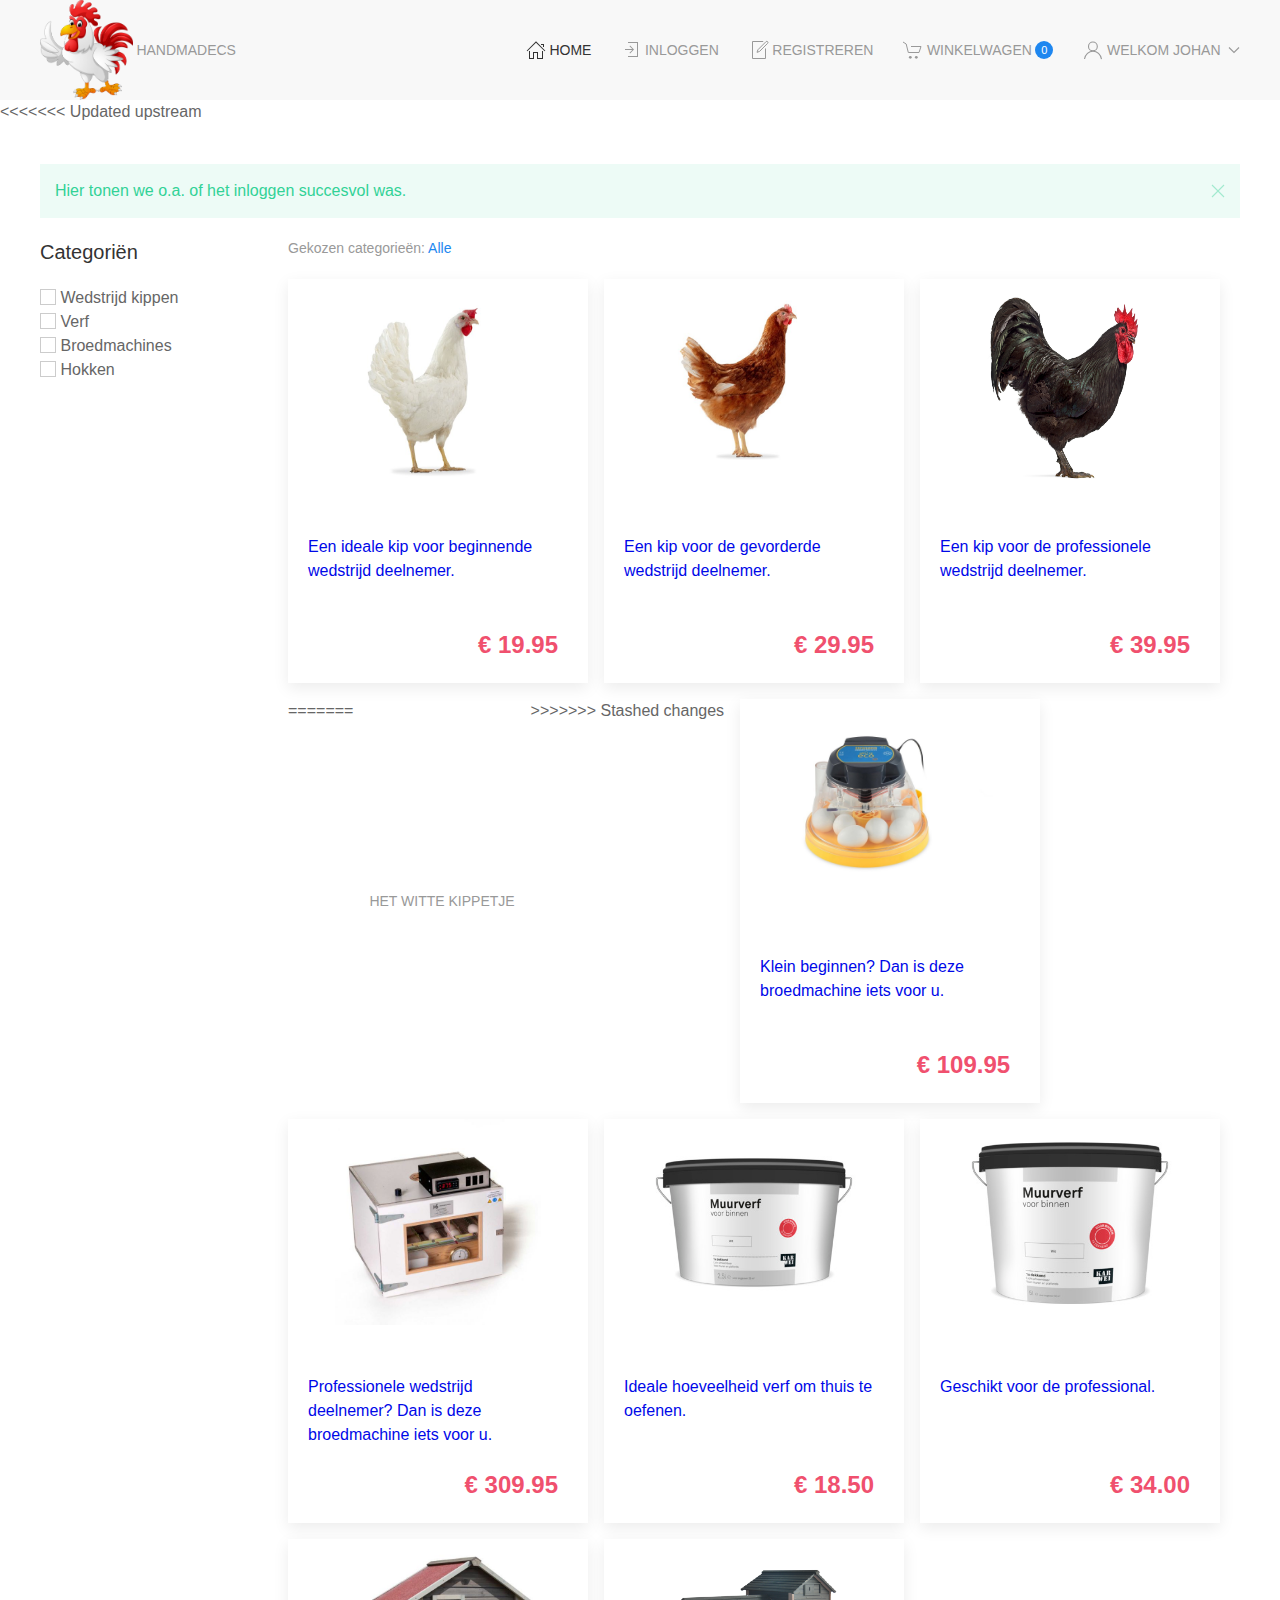
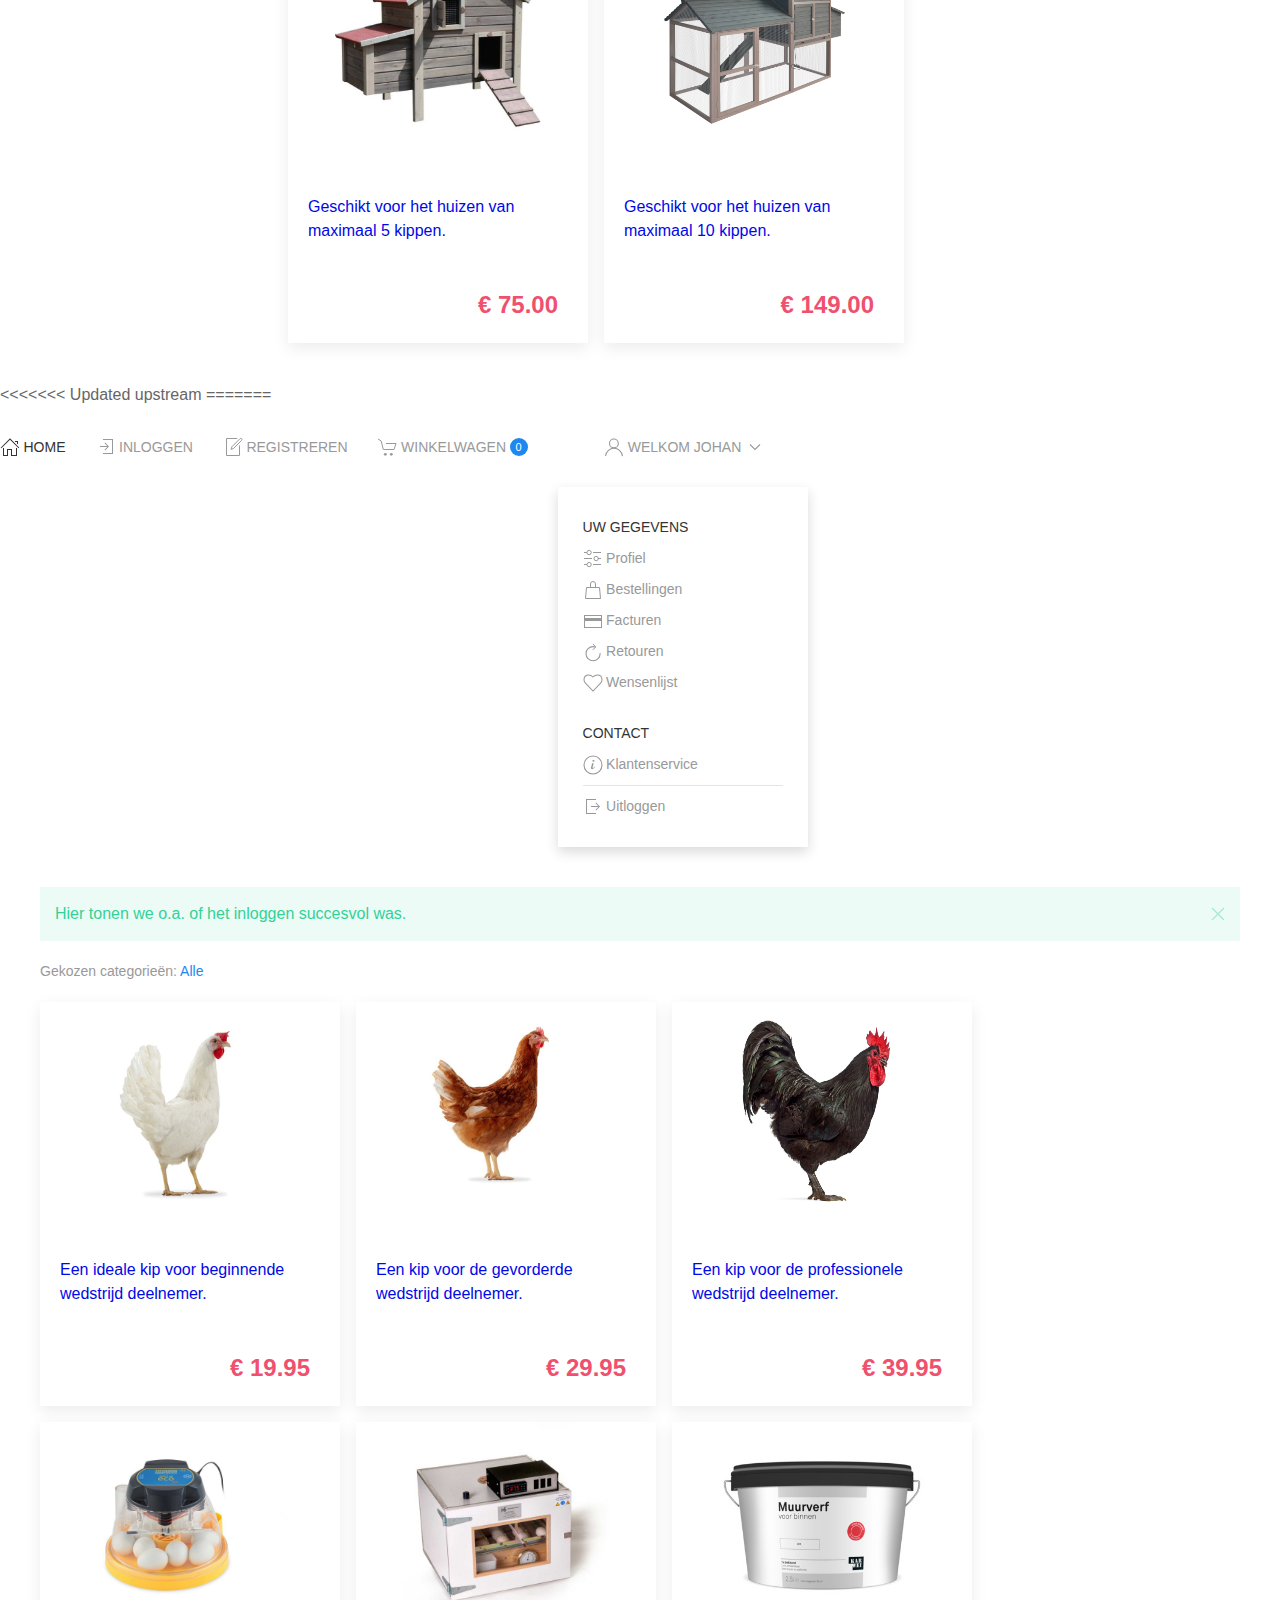
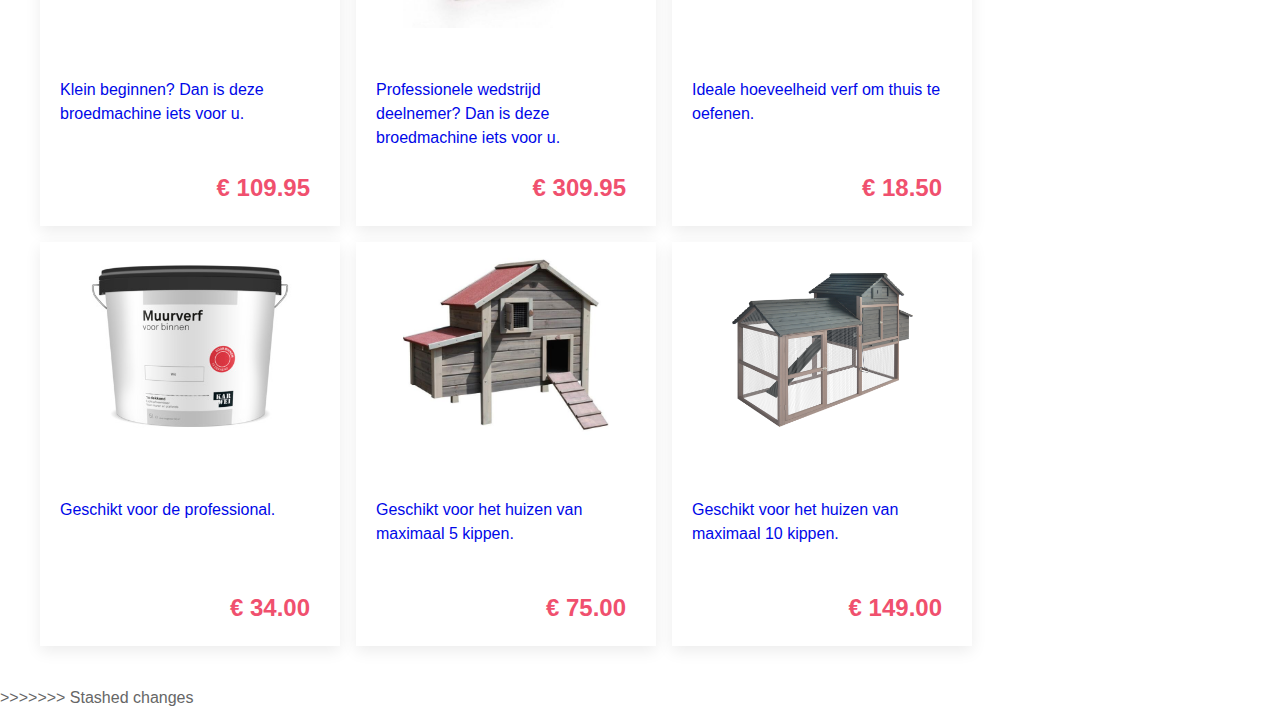
<file: design/index.html>
<!DOCTYPE html>
<html lang="nl">
  <head>
    <meta charset="UTF-8" />
    <meta name="viewport" content="width=device-width, initial-scale=1.0" />

    <title>handmadecs</title>

    <!-- <link rel="apple-touch-icon" sizes="180x180" href="img/apple-touch-icon.png"> -->
    <!-- <link rel="icon" type="image/png" sizes="32x32" href="img/favicon-32x32.png">
      <link rel="icon" type="image/png" sizes="16x16" href="img/favicon-16x16.png"> -->
    <link rel="manifest" href="img/site.webmanifest" />

    <link rel="stylesheet" href="css/uikit.min.css" />
    <link rel="stylesheet" href="css/style.css" />
  </head>

  <body>
    <nav class="uk-navbar-container">
      <div class="uk-container">
        <div uk-navbar>
          <div class="uk-navbar-left">
            <ul class="uk-navbar-nav">
              <li>
                <a href="/">
                  <img
                    class="logo"
                    src="img/logo4.png"
                    alt="handmadecs"
                    title="handmadecs"
                  />
                 handmadecs
                </a>
              </li>
            </ul>
          </div>

          <div class="uk-navbar-right">
            <ul class="uk-navbar-nav">
              <li class="uk-active">
                <a href="/"><span uk-icon="icon: home"></span>Home</a>
              </li>
              <li>
                <a href="login.html"
                  ><span uk-icon="icon: sign-in"></span>Inloggen</a
                >
              </li>
              <li>
                <a href="register.html"
                  ><span uk-icon="icon: file-edit"></span>Registreren</a
                >
              </li>
              <li>
                <a href="cart.html">
                  <span uk-icon="icon: cart"></span>
                  Winkelwagen
                  <span id="cart_amount_indicator" class="uk-badge">0</span>
                </a>
              </li>
              <li>
                <a href="#"
                  ><span uk-icon="icon: user"></span>Welkom Johan
                  <span uk-navbar-parent-icon></span
                ></a>
                <div class="uk-navbar-dropdown">
                  <ul class="uk-nav uk-navbar-dropdown-nav">
                    <li class="uk-nav-header">Uw gegevens</li>
                    <li>
                      <a href="#"
                        ><span uk-icon="icon: settings"></span>Profiel</a
                      >
                    </li>
                    <li>
                      <a href="#"
                        ><span uk-icon="icon: bag"></span>Bestellingen</a
                      >
                    </li>
                    <li>
                      <a href="#"
                        ><span uk-icon="icon: credit-card"></span>Facturen</a
                      >
                    </li>
                    <li>
                      <a href="#"
                        ><span uk-icon="icon: refresh"></span>Retouren</a
                      >
                    </li>
                    <li>
                      <a href="#"
                        ><span uk-icon="icon: heart"></span>Wensenlijst</a
                      >
                    </li>
                    <li class="uk-nav-header">Contact</li>
                    <li>
                      <a href="#"
                        ><span uk-icon="icon: info"></span>Klantenservice</a
                      >
                    </li>
                    <li class="uk-nav-divider"></li>
                    <li>
                      <a href="#"
                        ><span uk-icon="icon: sign-out"></span>Uitloggen</a
                      >
                    </li>
                  </ul>
                </div>
              </li>
            </ul>
          </div>
        </div>
      </div>
    </nav>

<<<<<<< Updated upstream
    <main class="uk-container uk-padding">
      <div class="uk-alert-success" uk-alert>
        <a href class="uk-alert-close" uk-close></a>
        <p>Hier tonen we o.a. of het inloggen succesvol was.</p>
      </div>
      <div class="uk-grid">
        <section class="uk-width-1-5">
          <h4>Categoriën</h4>
          <hr class="uk-divider" />
          <div>
            <input
              class="uk-checkbox"
              id="chickens"
              type="checkbox"
              name="chickens"
            />
            <label for="chickens">Wedstrijd kippen</label>
          </div>
          <div>
            <input
              class="uk-checkbox"
              id="paint"
              type="checkbox"
              name="paint"
            />
            <label for="paint">Verf</label>
          </div>
          <div>
            <input
              class="uk-checkbox"
              id="machines"
              type="checkbox"
              name="machines"
            />
            <label for="machines">Broedmachines</label>
          </div>
          <div>
            <input
              class="uk-checkbox"
              id="hokken"
              type="checkbox"
              name="hokken"
            />
            <label for="hokken">Hokken</label>
          </div>
        </section>
        <section class="uk-width-4-5">
          <h4 class="uk-text-muted uk-text-small">
            Gekozen categorieën:
            <span class="uk-text-small uk-text-primary">Alle</span>
          </h4>
          <div class="uk-flex uk-flex-home uk-flex-wrap">
            <!-- PRODUCT KAART 1 -->
            <a
              class="product-card uk-card uk-card-home uk-card-default uk-card-small uk-card-hover"
              href="product.html"
            >
              <div class="uk-card-media-top uk-align-center">
                <img
                  src="img/white-chicken.jpg"
                  alt="Witte kip"
                  class="product-image uk-align-center"
                />
              </div>
              <div class="uk-card-body uk-card-body-home">
                <p class="product-card-p">
                  Een ideale kip voor beginnende wedstrijd deelnemer.
                </p>
                <p
                  class="product-card-p uk-text-large uk-text-bold uk-text-danger uk-text-right"
                >
                  &euro; 19.95
                </p>
              </div>
            </a>
            <!-- EINDE PRODUCT KAART 1 -->
            <a
              class="product-card uk-card uk-card-home uk-card-default uk-card-small uk-card-hover"
              href="/"
            >
              <div class="uk-card-media-top uk-align-center">
                <img
                  src="img/brown-chicken.jpg"
                  alt="Witte kip"
                  class="product-image uk-align-center"
                />
              </div>
              <div class="uk-card-body uk-card-body-home">
                <p class="product-card-p">
                  Een kip voor de gevorderde wedstrijd deelnemer.
                </p>
                <p
                  class="product-card-p uk-text-large uk-text-bold uk-text-danger uk-text-right"
                >
                  &euro; 29.95
                </p>
              </div>
            </a>
            <a
              class="product-card uk-card uk-card-home uk-card-default uk-card-small uk-card-hover"
              href="/"
            >
              <div class="uk-card-media-top uk-align-center">
                <img
                  src="img/black-chicken.jpg"
                  alt="Witte kip"
                  class="product-image uk-align-center"
                />
              </div>
              <div class="uk-card-body uk-card-body-home">
                <p class="product-card-p">
                  Een kip voor de professionele wedstrijd deelnemer.
                </p>
                <p
                  class="product-card-p uk-text-large uk-text-bold uk-text-danger uk-text-right"
                >
                  &euro; 39.95
                </p>
              </div>
            </a>
=======
                  <div class="uk-navbar-left">
                     <ul class="uk-navbar-nav">
                        <li>
                           <a href="/">
                              Het Witte Kippetje
                           </a>
                        </li>
                     </ul>
                  </div>
>>>>>>> Stashed changes

            <a
              class="product-card uk-card uk-card-home uk-card-default uk-card-small uk-card-hover"
              href="/"
            >
              <div class="uk-card-media-top uk-align-center">
                <img
                  src="img/broedmachine-small.jpg"
                  alt="Witte kip"
                  class="product-image uk-align-center"
                />
              </div>
              <div class="uk-card-body uk-card-body-home">
                <p class="product-card-p">
                  Klein beginnen? Dan is deze broedmachine iets voor u.
                </p>
                <p
                  class="product-card-p uk-text-large uk-text-bold uk-text-danger uk-text-right"
                >
                  &euro; 109.95
                </p>
              </div>
            </a>
            <a
              class="product-card uk-card uk-card-home uk-card-default uk-card-small uk-card-hover"
              href="/"
            >
              <div class="uk-card-media-top uk-align-center">
                <img
                  src="img/broedmachine-large.jpg"
                  alt="Witte kip"
                  class="product-image uk-align-center"
                />
              </div>
              <div class="uk-card-body uk-card-body-home">
                <p class="product-card-p">
                  Professionele wedstrijd deelnemer? Dan is deze broedmachine
                  iets voor u.
                </p>
                <p
                  class="product-card-p uk-text-large uk-text-bold uk-text-danger uk-text-right"
                >
                  &euro; 309.95
                </p>
              </div>
            </a>
            <a
              class="product-card uk-card uk-card-home uk-card-default uk-card-small uk-card-hover"
              href="/"
            >
              <div class="uk-card-media-top uk-align-center">
                <img
                  src="img/witte-verf-2-5l.jpg"
                  alt="Witte kip"
                  class="product-image uk-align-center"
                />
              </div>
              <div class="uk-card-body uk-card-body-home">
                <p class="product-card-p">
                  Ideale hoeveelheid verf om thuis te oefenen.
                </p>
                <p
                  class="product-card-p uk-text-large uk-text-bold uk-text-danger uk-text-right"
                >
                  &euro; 18.50
                </p>
              </div>
            </a>
            <a
              class="product-card uk-card uk-card-home uk-card-default uk-card-small uk-card-hover"
              href="/"
            >
              <div class="uk-card-media-top uk-align-center">
                <img
                  src="img/witte-verf-5l.jpg"
                  alt="Witte kip"
                  class="product-image uk-align-center"
                />
              </div>
              <div class="uk-card-body uk-card-body-home">
                <p class="product-card-p">Geschikt voor de professional.</p>
                <p
                  class="product-card-p uk-text-large uk-text-bold uk-text-danger uk-text-right"
                >
                  &euro; 34.00
                </p>
              </div>
            </a>
            <a
              class="product-card uk-card uk-card-home uk-card-default uk-card-small uk-card-hover"
              href="/"
            >
              <div class="uk-card-media-top uk-align-center">
                <img
                  src="img/kippenhok-small.jpg"
                  alt="Witte kip"
                  class="product-image uk-align-center"
                />
              </div>
              <div class="uk-card-body uk-card-body-home">
                <p class="product-card-p">
                  Geschikt voor het huizen van maximaal 5 kippen.
                </p>
                <p
                  class="product-card-p uk-text-large uk-text-bold uk-text-danger uk-text-right"
                >
                  &euro; 75.00
                </p>
              </div>
            </a>
            <a
              class="product-card uk-card uk-card-home uk-card-default uk-card-small uk-card-hover"
              href="/"
            >
              <div class="uk-card-media-top uk-align-center">
                <img
                  src="img/kippenhok-medium.jpg"
                  alt="Witte kip"
                  class="product-image uk-align-center"
                />
              </div>
              <div class="uk-card-body uk-card-body-home">
                <p class="product-card-p">
                  Geschikt voor het huizen van maximaal 10 kippen.
                </p>
                <p
                  class="product-card-p uk-text-large uk-text-bold uk-text-danger uk-text-right"
                >
                  &euro; 149.00
                </p>
              </div>
            </a>
          </div>
        </section>
      </div>
    </main>

<<<<<<< Updated upstream
    <script src="js/uikit.min.js"></script>
    <script src="js/uikit-icons.min.js"></script>
  </body>
</html>
=======
                     <ul class="uk-navbar-nav">
                        <li class="uk-active"><a href="/"><span uk-icon="icon: home"></span>Home</a></li>
                        <li><a href="login.html"><span uk-icon="icon: sign-in"></span>Inloggen</a></li>
                        <li><a href="register.html"><span uk-icon="icon: file-edit"></span>Registreren</a></li>
                        <li>
                           <a href="cart.html">
                              <span uk-icon="icon: cart"></span>
                              Winkelwagen
                              <span id="cart_amount_indicator" class="uk-badge">0</span>
                           </a>
                        </li>
                        <li>
                              <a href="#"><span uk-icon="icon: user"></span>Welkom Johan <span uk-navbar-parent-icon></span></a>
                              <div class="uk-navbar-dropdown">
                                 <ul class="uk-nav uk-navbar-dropdown-nav">
                                    <li class="uk-nav-header">Uw gegevens</li>
                                    <li><a href="#"><span uk-icon="icon: settings"></span>Profiel</a></li>
                                    <li><a href="#"><span uk-icon="icon: bag"></span>Bestellingen</a></li>
                                    <li><a href="#"><span uk-icon="icon: credit-card"></span>Facturen</a></li>
                                    <li><a href="#"><span uk-icon="icon: refresh"></span>Retouren</a></li>
                                    <li><a href="#"><span uk-icon="icon: heart"></span>Wensenlijst</a></li>
                                    <li class="uk-nav-header">Contact</li>
                                    <li><a href="#"><span uk-icon="icon: info"></span>Klantenservice</a></li>
                                    <li class="uk-nav-divider"></li>
                                    <li><a href="#"><span uk-icon="icon: sign-out"></span>Uitloggen</a></li>
                                 </ul>
                              </div>
                        </li>
                     </ul>

                  </div>
            </div>
         </div>
      </nav>

      <main class="uk-container uk-padding">
         <div class="uk-alert-success" uk-alert>
            <a href class="uk-alert-close" uk-close></a>
            <p>Hier tonen we o.a. of het inloggen succesvol was.</p>
         </div>
         <div class="uk-grid">
            <!-- <section class="uk-width-1-5">
               <h4>Categoriën</h4>
               <hr class="uk-divider" />
               <div>
                  <input class="uk-checkbox" id="chickens" type="checkbox" name="chickens" />
                  <label for="chickens">Wedstrijd kippen</label>
               </div>
               <div>
                  <input class="uk-checkbox" id="paint" type="checkbox" name="paint" />
                  <label for="paint">Verf</label>
               </div>
               <div>
                  <input class="uk-checkbox" id="machines" type="checkbox" name="machines" />
                  <label for="machines">Broedmachines</label>
               </div>
               <div>
                  <input class="uk-checkbox" id="hokken" type="checkbox" name="hokken" />
                  <label for="hokken">Hokken</label>
               </div>
            </section> -->
            <section class="uk-width-4-5">
               <h4 class="uk-text-muted uk-text-small">Gekozen categorieën: <span class="uk-text-small uk-text-primary">Alle</span></h4>
               <div class="uk-flex uk-flex-home uk-flex-wrap">
                  <!-- PRODUCT KAART 1 -->
                  <a class="product-card uk-card uk-card-home uk-card-default uk-card-small uk-card-hover" href="product.html">
                     <div class="uk-card-media-top uk-align-center">
                        <img src="img/white-chicken.jpg" alt="Witte kip" class="product-image uk-align-center">
                     </div>
                     <div class="uk-card-body uk-card-body-home">
                        <p class="product-card-p">Een ideale kip voor beginnende wedstrijd deelnemer.</p>
                        <p class="product-card-p uk-text-large uk-text-bold uk-text-danger uk-text-right">&euro; 19.95</p>
                     </div>
                  </a>
                  <!-- EINDE PRODUCT KAART 1 -->
                  <a class="product-card uk-card uk-card-home uk-card-default uk-card-small uk-card-hover" href="/">
                     <div class="uk-card-media-top uk-align-center">
                        <img src="img/brown-chicken.jpg" alt="Witte kip" class="product-image uk-align-center">
                     </div>
                     <div class="uk-card-body uk-card-body-home">
                        <p class="product-card-p">Een kip voor de gevorderde wedstrijd deelnemer.</p>
                        <p class="product-card-p uk-text-large uk-text-bold uk-text-danger uk-text-right">&euro; 29.95</p>
                     </div>
                  </a>
                  <a class="product-card uk-card uk-card-home uk-card-default uk-card-small uk-card-hover" href="/">
                     <div class="uk-card-media-top uk-align-center">
                        <img src="img/black-chicken.jpg" alt="Witte kip" class="product-image uk-align-center">
                     </div>
                     <div class="uk-card-body uk-card-body-home">
                        <p class="product-card-p">Een kip voor de professionele wedstrijd deelnemer.</p>
                        <p class="product-card-p uk-text-large uk-text-bold uk-text-danger uk-text-right">&euro; 39.95</p>
                     </div>
                  </a>
                  
                  <a class="product-card uk-card uk-card-home uk-card-default uk-card-small uk-card-hover" href="/">
                     <div class="uk-card-media-top uk-align-center">
                        <img src="img/broedmachine-small.jpg" alt="Witte kip" class="product-image uk-align-center">
                     </div>
                     <div class="uk-card-body uk-card-body-home">
                        <p class="product-card-p">Klein beginnen? Dan is deze broedmachine iets voor u.</p>
                        <p class="product-card-p uk-text-large uk-text-bold uk-text-danger uk-text-right">&euro; 109.95</p>
                     </div>
                  </a>
                  <a class="product-card uk-card uk-card-home uk-card-default uk-card-small uk-card-hover" href="/">
                     <div class="uk-card-media-top uk-align-center">
                        <img src="img/broedmachine-large.jpg" alt="Witte kip" class="product-image uk-align-center">
                     </div>
                     <div class="uk-card-body uk-card-body-home">
                        <p class="product-card-p">Professionele wedstrijd deelnemer? Dan is deze broedmachine iets voor u.</p>
                        <p class="product-card-p uk-text-large uk-text-bold uk-text-danger uk-text-right">&euro; 309.95</p>
                     </div>
                  </a>
                  <a class="product-card uk-card uk-card-home uk-card-default uk-card-small uk-card-hover" href="/">
                     <div class="uk-card-media-top uk-align-center">
                        <img src="img/witte-verf-2-5l.jpg" alt="Witte kip" class="product-image uk-align-center">
                     </div>
                     <div class="uk-card-body uk-card-body-home">
                        <p class="product-card-p">Ideale hoeveelheid verf om thuis te oefenen.</p>
                        <p class="product-card-p uk-text-large uk-text-bold uk-text-danger uk-text-right">&euro; 18.50</p>
                     </div>
                  </a>
                  <a class="product-card uk-card uk-card-home uk-card-default uk-card-small uk-card-hover" href="/">
                     <div class="uk-card-media-top uk-align-center">
                        <img src="img/witte-verf-5l.jpg" alt="Witte kip" class="product-image uk-align-center">
                     </div>
                     <div class="uk-card-body uk-card-body-home">
                        <p class="product-card-p">Geschikt voor de professional.</p>
                        <p class="product-card-p uk-text-large uk-text-bold uk-text-danger uk-text-right">&euro; 34.00</p>
                     </div>
                  </a>
                  <a class="product-card uk-card uk-card-home uk-card-default uk-card-small uk-card-hover" href="/">
                     <div class="uk-card-media-top uk-align-center">
                        <img src="img/kippenhok-small.jpg" alt="Witte kip" class="product-image uk-align-center">
                     </div>
                     <div class="uk-card-body uk-card-body-home">
                        <p class="product-card-p">Geschikt voor het huizen van maximaal 5 kippen.</p>
                        <p class="product-card-p uk-text-large uk-text-bold uk-text-danger uk-text-right">&euro; 75.00</p>
                     </div>
                  </a>
                  <a class="product-card uk-card uk-card-home uk-card-default uk-card-small uk-card-hover" href="/">
                     <div class="uk-card-media-top uk-align-center">
                        <img src="img/kippenhok-medium.jpg" alt="Witte kip" class="product-image uk-align-center">
                     </div>
                     <div class="uk-card-body uk-card-body-home">
                        <p class="product-card-p">Geschikt voor het huizen van maximaal 10 kippen.</p>
                        <p class="product-card-p uk-text-large uk-text-bold uk-text-danger uk-text-right">&euro; 149.00</p>
                     </div>
                  </a>
               </div>
            </section>
         </div>
      </main>

      <script src="js/uikit.min.js"></script>
      <script src="js/uikit-icons.min.js"></script>
   </body>
</html>
>>>>>>> Stashed changes
</file>
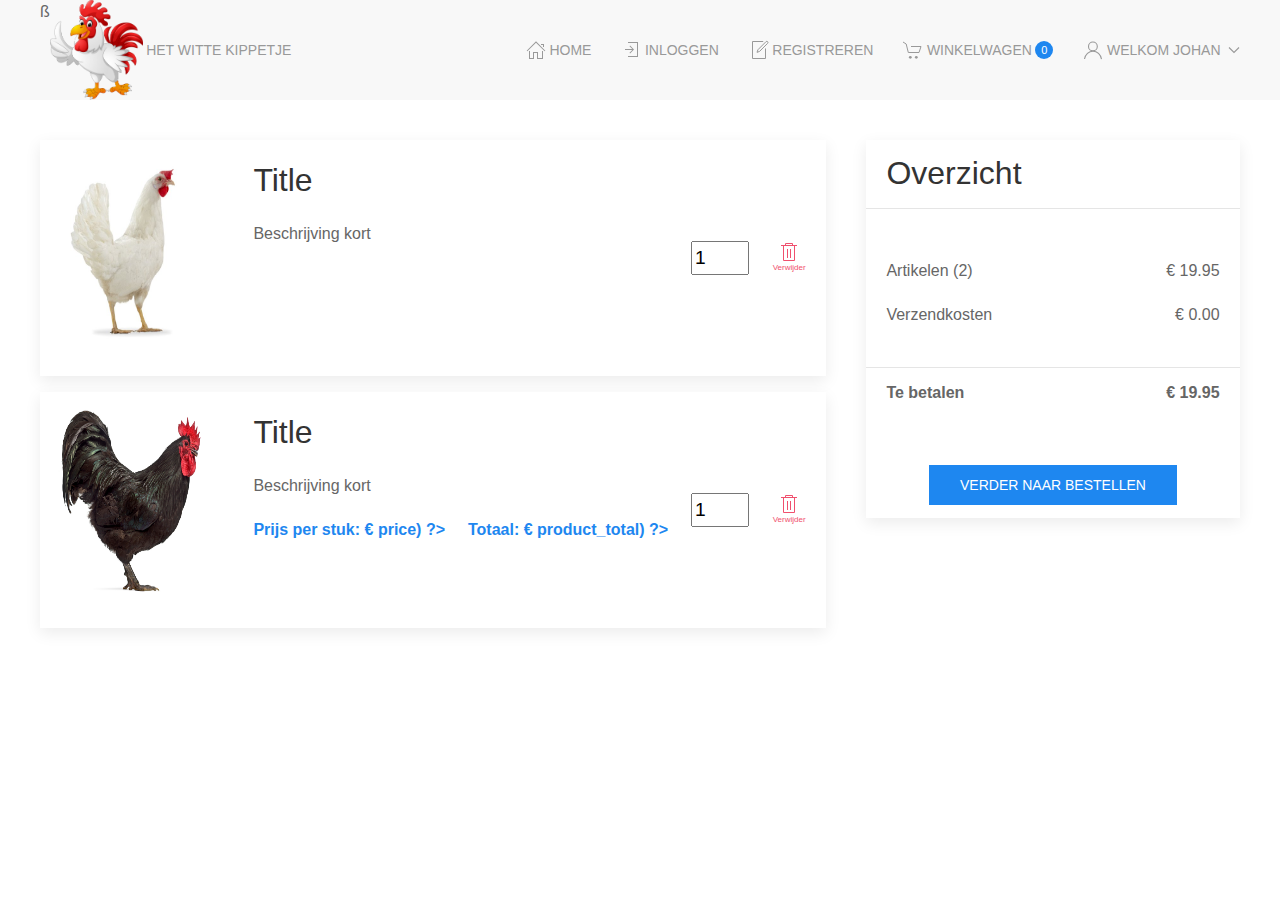
<file: design/cart.html>
<!DOCTYPE html>
<html lang="nl">
   <head>
      <meta charset="UTF-8">
      <meta name="viewport" content="width=device-width, initial-scale=1.0">

      <title>Webshop De Witte Kip</title>

      <link rel="apple-touch-icon" sizes="180x180" href="img/apple-touch-icon.png">
      <link rel="icon" type="image/png" sizes="32x32" href="img/favicon-32x32.png">
      <link rel="icon" type="image/png" sizes="16x16" href="img/favicon-16x16.png">
      <link rel="manifest" href="img/site.webmanifest">

      <link rel="stylesheet" href="css/uikit.min.css">
      <link rel="stylesheet" href="css/style.css">

   </head>

   <body>
      <nav class="uk-navbar-container">
         <div class="uk-container">
            <div uk-navbar>
ß
                  <div class="uk-navbar-left">
                     <ul class="uk-navbar-nav">
                        <li>
                           <a href="/">
                              <img class="logo" src="img/logo4.png" alt="Webshop Het Witte Kippetje" title="Webshop Het Witte Kippetje" />
                              Het Witte Kippetje
                           </a>
                        </li>
                     </ul>
                  </div>

                  <div class="uk-navbar-right">

                     <ul class="uk-navbar-nav">
                        <li><a href="/"><span uk-icon="icon: home"></span>Home</a></li>
                        <li><a href="login.html"><span uk-icon="icon: sign-in"></span>Inloggen</a></li>
                        <li><a href="register.html"><span uk-icon="icon: file-edit"></span>Registreren</a></li>
                        <li>
                           <a href="cart.html">
                              <span uk-icon="icon: cart"></span>
                              Winkelwagen
                              <span id="cart_amount_indicator" class="uk-badge">0</span>
                           </a>
                        </li>
                        <li>
                              <a href="#"><span uk-icon="icon: user"></span>Welkom Johan <span uk-navbar-parent-icon></span></a>
                              <div class="uk-navbar-dropdown">
                                 <ul class="uk-nav uk-navbar-dropdown-nav">
                                    <li class="uk-nav-header">Uw gegevens</li>
                                    <li><a href="#"><span uk-icon="icon: settings"></span>Profiel</a></li>
                                    <li><a href="#"><span uk-icon="icon: bag"></span>Bestellingen</a></li>
                                    <li><a href="#"><span uk-icon="icon: credit-card"></span>Facturen</a></li>
                                    <li><a href="#"><span uk-icon="icon: refresh"></span>Retouren</a></li>
                                    <li><a href="#"><span uk-icon="icon: heart"></span>Wensenlijst</a></li>
                                    <li class="uk-nav-header">Contact</li>
                                    <li><a href="#"><span uk-icon="icon: info"></span>Klantenservice</a></li>
                                    <li class="uk-nav-divider"></li>
                                    <li><a href="#"><span uk-icon="icon: sign-out"></span>Uitloggen</a></li>
                                 </ul>
                              </div>
                        </li>
                     </ul>

                  </div>
            </div>
         </div>
      </nav>

      <main class="uk-container uk-padding">
         <div class="uk-grid">
            <section class="uk-width-2-3 uk-flex uk-flex-column uk-cart-gap">
               <!-- BEGIN: SHOPPINGCART PRODUCT 1 -->
               <div class="uk-card-default uk-card-small uk-flex uk-flex-between">
                  <div class="uk-card-media-left uk-widht-1-5">
                     <img src="img/white-chicken.jpg" alt="Witte kip" class="product-image uk-align-center">
                  </div>
                  <div class="uk-card-body uk-width-4-5 uk-flex uk-flex-between">
                     <div class="uk-width-3-4 uk-flex uk-flex-column">
                        <h2>Title</h2>
                        <p class="uk-margin-remove-top">Beschrijving kort</p>
                     </div>
                     <div class="uk-width-1-4 uk-flex uk-flex-between uk-flex-middle uk-flex-center">
                        <div class="uk-width-3-4 uk-flex uk-flex-column uk-flex-middle">
                           <input id="amount" class="uk-form-controls uk-form-width-xsmall uk-text-medium" name="amount" value="1" type="number" />
                        </div>
                        <div class="uk-width-1-4">
                           <a href="#" class="uk-link-cart-trash uk-flex uk-flex-column uk-flex-middle uk-text-danger uk-flex-1">
                              <span uk-icon="icon: trash"></span>
                              <span class="uk-text-xsmall">Verwijder</span>
                           </a>
                        </div>
                     </div>
                  </div>
               </div>
               <!-- EINDE: SHOPPINGCART PRODUCT 1 -->
               <!-- BEGIN: SHOPPINGCART PRODUCT 1 -->
               <div class="uk-card-default uk-card-small uk-flex uk-flex-between">
                  <div class="uk-card-media-left uk-widht-1-5">
                     <img src="img/black-chicken.jpg" alt="Witte kip" class="product-image uk-align-center">
                  </div>
                  <div class="uk-card-body uk-width-4-5 uk-flex uk-flex-between">
                     <div class="uk-width-3-4 uk-flex uk-flex-column">
                        <h2>Title</h2>
                        <p class="uk-margin-remove-top">Beschrijving kort</p>
                        <div class="uk-flex uk-flex-between">
                           <p class="uk-text-primary uk-text-bold">Prijs per stuk: &euro; <?= sprintf("%.2f", $cart_item->price) ?></p>
                           <p class="uk-text-primary uk-text-bold uk-margin-remove-top">Totaal: &euro; <?= sprintf("%.2f", $cart_item->product_total) ?></p>
                        </div>
                     </div>
                     <div class="uk-width-1-4 uk-flex uk-flex-between uk-flex-middle uk-flex-center">
                        <div class="uk-width-3-4 uk-flex uk-flex-column uk-flex-middle">
                           <input id="amount" class="uk-form-controls uk-form-width-xsmall uk-text-medium" name="amount" value="1" type="number" />
                        </div>
                        <div class="uk-width-1-4">
                           <a href="#" class="uk-link-cart-trash uk-flex uk-flex-column uk-flex-middle uk-text-danger uk-flex-1">
                              <span uk-icon="icon: trash"></span>
                              <span class="uk-text-xsmall">Verwijder</span>
                           </a>
                        </div>
                     </div>
                  </div>
               </div>
               <!-- EINDE: SHOPPINGCART PRODUCT 1 -->
            </section>
            <section class="uk-width-1-3">
               <div class="uk-card uk-card-default uk-card-small">
                     <div class="uk-card-header uk-align-center">
                        <h2>Overzicht</h2>
                     </div>
                     <div class="uk-card-body">
                        <div class="uk-flex uk-flex-between uk-flex-middle">
                           <p class="uk-width-1-2">Artikelen (2)</p>
                           <p class="uk-width-1-2 uk-margin-remove-top uk-text-right">&euro; 19.95</p>
                        </div>
                        <div class="uk-flex uk-flex-between uk-flex-middle">
                           <p class="uk-width-1-2">Verzendkosten</p>
                           <p class="uk-width-1-2 uk-margin-remove-top uk-text-right">&euro; 0.00</p>
                        </div>
                     </div>
                     <div class="uk-card-footer">
                        <div class="uk-flex uk-flex-between uk-flex-middle">
                           <p class="uk-width-1-2 uk-text-bold">Te betalen</p>
                           <p class="uk-width-1-2 uk-margin-remove-top uk-text-right uk-text-bold">&euro; 19.95</p>
                        </div>
                        <div class="uk-flex uk-flex-1 uk-flex-middle uk-flex-center uk-margin-medium-top">
                           <a href="order.html" class="uk-button uk-button-primary">
                              Verder naar bestellen
                           </a>
                        </div>
                     </div>
               </div>
            </section>
         </div>
      </main>
      
      <script src="js/uikit.min.js"></script>
      <script src="js/uikit-icons.min.js"></script>
   </body>
</html>
</file>
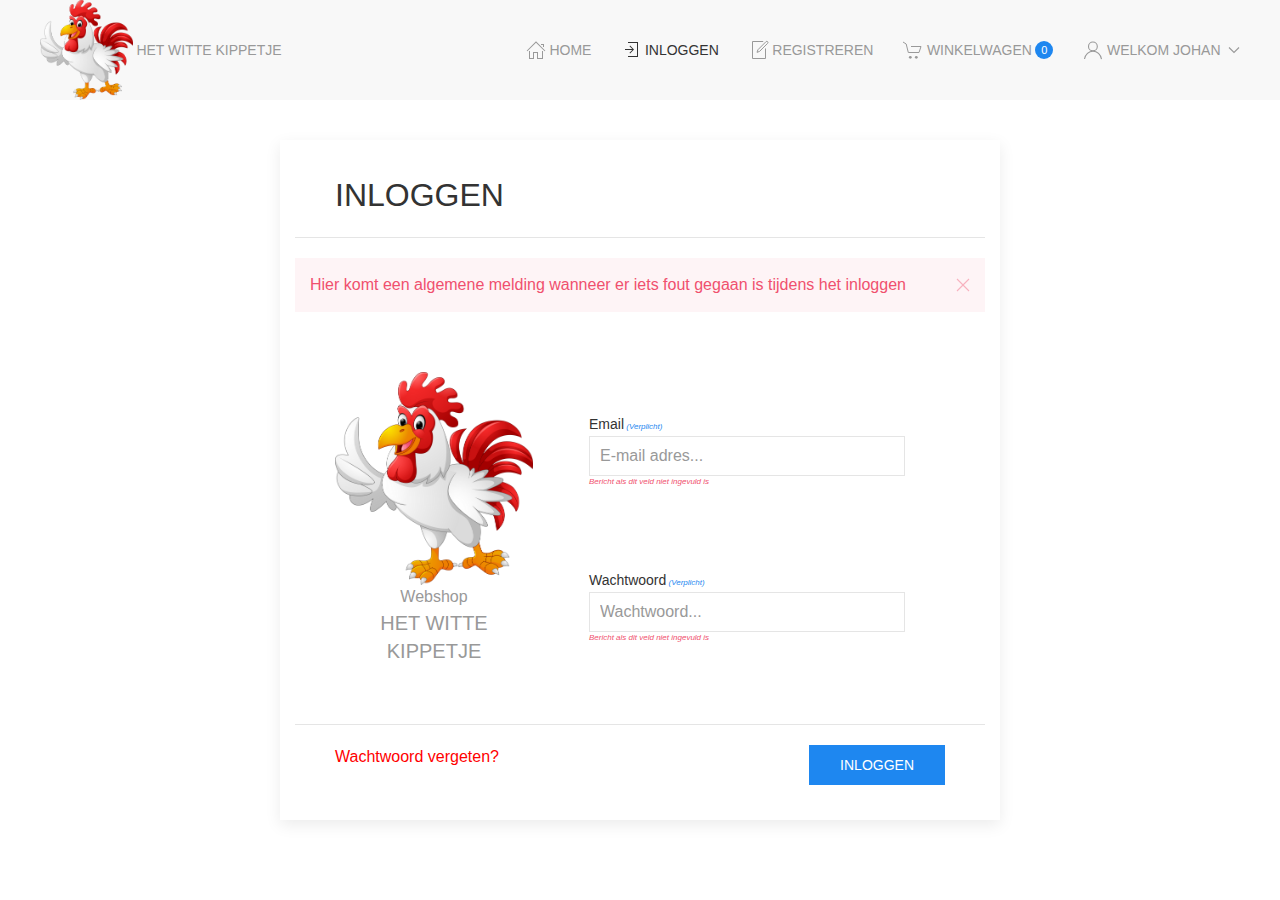
<file: design/login.html>
<!DOCTYPE html>
<html lang="nl">
   <head>
      <meta charset="UTF-8">
      <meta name="viewport" content="width=device-width, initial-scale=1.0">

      <title>Webshop De Witte Kip</title>

      <link rel="apple-touch-icon" sizes="180x180" href="img/apple-touch-icon.png">
      <link rel="icon" type="image/png" sizes="32x32" href="img/favicon-32x32.png">
      <link rel="icon" type="image/png" sizes="16x16" href="img/favicon-16x16.png">
      <link rel="manifest" href="img/site.webmanifest">

      <link rel="stylesheet" href="css/uikit.min.css">
      <link rel="stylesheet" href="css/style.css">

   </head>

   <body>
      <nav class="uk-navbar-container">
         <div class="uk-container">
            <div uk-navbar>

                  <div class="uk-navbar-left">
                     <ul class="uk-navbar-nav">
                        <li>
                           <a href="/">
                              <img class="logo" src="img/logo4.png" alt="Webshop Het Witte Kippetje" title="Webshop Het Witte Kippetje" />
                              Het Witte Kippetje
                           </a>
                        </li>
                     </ul>
                  </div>

                  <div class="uk-navbar-right">

                     <ul class="uk-navbar-nav">
                        <li><a href="/"><span uk-icon="icon: home"></span>Home</a></li>
                        <li class="uk-active"><a href="login.html"><span uk-icon="icon: sign-in"></span>Inloggen</a></li>
                        <li><a href="register.html"><span uk-icon="icon: file-edit"></span>Registreren</a></li>
                        <li>
                           <a href="cart.html">
                              <span uk-icon="icon: cart"></span>
                              Winkelwagen
                              <span id="cart_amount_indicator" class="uk-badge">0</span>
                           </a>
                        </li>
                        <li>
                              <a href="#"><span uk-icon="icon: user"></span>Welkom Johan <span uk-navbar-parent-icon></span></a>
                              <div class="uk-navbar-dropdown">
                                 <ul class="uk-nav uk-navbar-dropdown-nav">
                                    <li class="uk-nav-header">Uw gegevens</li>
                                    <li><a href="#"><span uk-icon="icon: settings"></span>Profiel</a></li>
                                    <li><a href="#"><span uk-icon="icon: bag"></span>Bestellingen</a></li>
                                    <li><a href="#"><span uk-icon="icon: credit-card"></span>Facturen</a></li>
                                    <li><a href="#"><span uk-icon="icon: refresh"></span>Retouren</a></li>
                                    <li><a href="#"><span uk-icon="icon: heart"></span>Wensenlijst</a></li>
                                    <li class="uk-nav-header">Contact</li>
                                    <li><a href="#"><span uk-icon="icon: info"></span>Klantenservice</a></li>
                                    <li class="uk-nav-divider"></li>
                                    <li><a href="#"><span uk-icon="icon: sign-out"></span>Uitloggen</a></li>
                                 </ul>
                              </div>
                        </li>
                     </ul>

                  </div>
            </div>
         </div>
      </nav>

      <main class="uk-container uk-padding uk-flex uk-flex-middle uk-flex-center">
         <form method="POST" action="" class="uk-width-1-1 uk-flex uk-flex-center">
            <div class="uk-card uk-card-default uk-width-3-5 uk-padding-small">
               <div class="uk-card-header">
                  <h2 class="uk-text-uppercase">Inloggen</h2>
               </div>
               <div class="uk-alert-danger" uk-alert>
                  <a href class="uk-alert-close" uk-close></a>
                  <p>Hier komt een algemene melding wanneer er iets fout gegaan is tijdens het inloggen</p>
               </div>
               <div class="uk-card-body uk-flex uk-flex-between uk-card-body-gap">
                  <div class="uk-width-1-3">
                     <img src="img/logo4.png" class="uk-card-media uk-card-body-login-logo" alt="Webshop Het Witte Kippetje" title="Webshop Het Witte Kippetje" />
                     <div class="uk-flex uk-flex-column uk-flex-middle">
                        <p class="uk-text-center uk-margin-remove-bottom uk-text-muted">Webshop</p>
                        <h4 class="uk-text-uppercase uk-text-center uk-margin-remove-vertical uk-text-muted">Het Witte Kippetje</h4>
                     </div>
                  </div>
                  <div class="uk-width-2-3 uk-flex uk-flex-column">
                     <div class="uk-padding">
                        <label for="email" class="uk-form-label">Email<span class="uk-text-xsmall uk-text-italic uk-text-primary"> (Verplicht)</span></label>
                        <input type="email" name="email" class="uk-input" id="email" placeholder="E-mail adres..." />
                        <p class="uk-text-danger uk-text-xsmall uk-text-italic uk-margin-remove-vertical">Bericht als dit veld niet ingevuld is</p>
                     </div>
                     <div class="uk-padding">
                        <label for="password" class="uk-form-label">Wachtwoord<span class="uk-text-xsmall uk-text-italic uk-text-primary"> (Verplicht)</span></label>
                        <input type="password" name="password" class="uk-input" id="password" placeholder="Wachtwoord..." />
                        <p class="uk-text-danger uk-text-xsmall uk-text-italic uk-margin-remove-vertical">Bericht als dit veld niet ingevuld is</p>
                     </div>
                  </div>
               </div>
               <div class="uk-card-footer uk-flex uk-flex-between">
                  <a href="#" class="">Wachtwoord vergeten?</a>
                  <button class="uk-button uk-button-primary" type="submit">Inloggen</button>
               </div>
            </div>
         </form>
      </main>
      
      <script src="js/uikit.min.js"></script>
      <script src="js/uikit-icons.min.js"></script>
   </body>
</html>
</file>
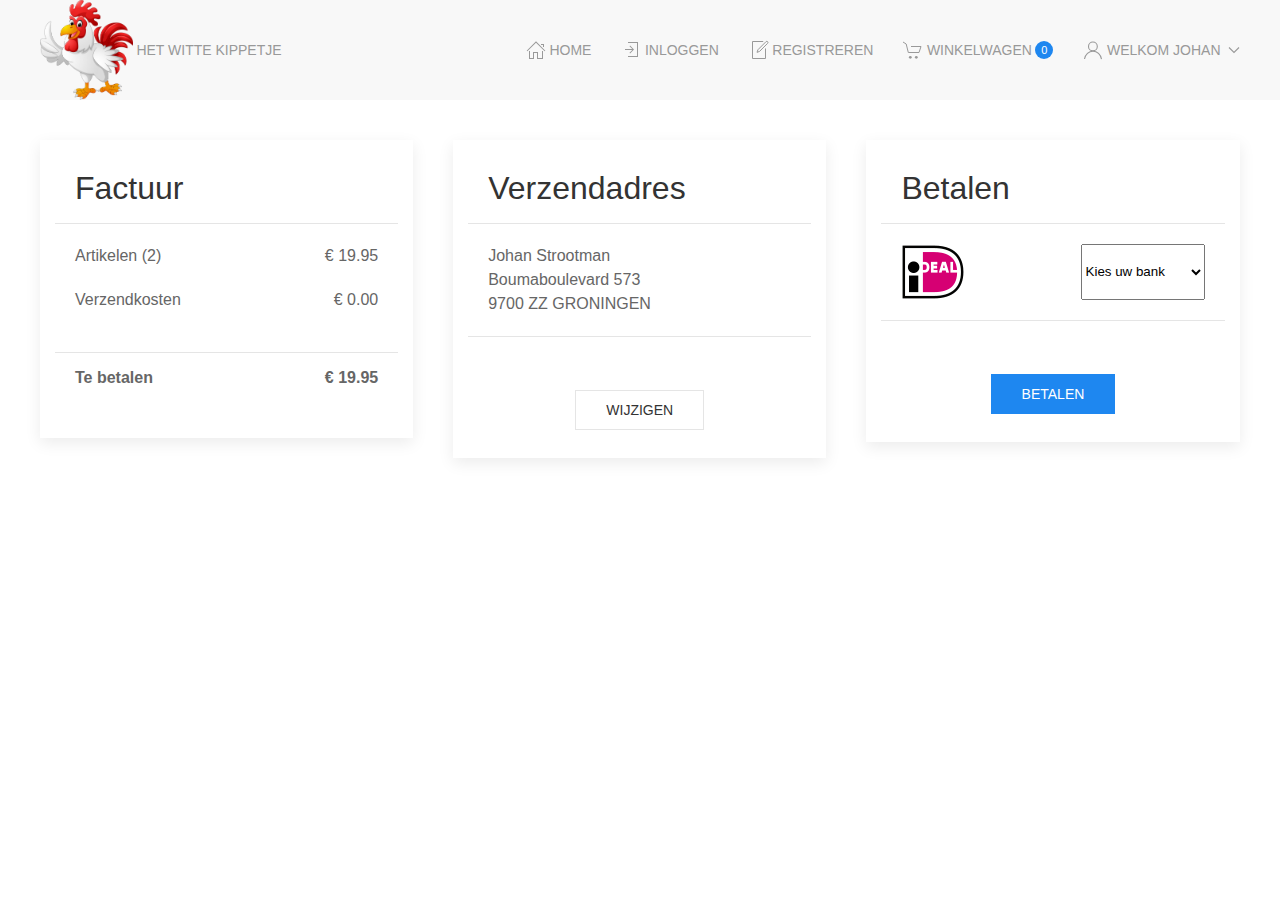
<file: design/order.html>
<!DOCTYPE html>
<html lang="nl">
   <head>
      <meta charset="UTF-8">
      <meta name="viewport" content="width=device-width, initial-scale=1.0">

      <title>Webshop De Witte Kip</title>

      <link rel="apple-touch-icon" sizes="180x180" href="img/apple-touch-icon.png">
      <link rel="icon" type="image/png" sizes="32x32" href="img/favicon-32x32.png">
      <link rel="icon" type="image/png" sizes="16x16" href="img/favicon-16x16.png">
      <link rel="manifest" href="img/site.webmanifest">

      <link rel="stylesheet" href="css/uikit.min.css">
      <link rel="stylesheet" href="css/style.css">

   </head>

   <body>
      <nav class="uk-navbar-container">
         <div class="uk-container">
            <div uk-navbar>

                  <div class="uk-navbar-left">
                     <ul class="uk-navbar-nav">
                        <li>
                           <a href="/">
                              <img class="logo" src="img/logo4.png" alt="Webshop Het Witte Kippetje" title="Webshop Het Witte Kippetje" />
                              Het Witte Kippetje
                           </a>
                        </li>
                     </ul>
                  </div>

                  <div class="uk-navbar-right">

                     <ul class="uk-navbar-nav">
                        <li><a href="/"><span uk-icon="icon: home"></span>Home</a></li>
                        <li><a href="login.html"><span uk-icon="icon: sign-in"></span>Inloggen</a></li>
                        <li><a href="register.html"><span uk-icon="icon: file-edit"></span>Registreren</a></li>
                        <li>
                           <a href="cart.html">
                              <span uk-icon="icon: cart"></span>
                              Winkelwagen
                              <span id="cart_amount_indicator" class="uk-badge">0</span>
                           </a>
                        </li>
                        <li>
                              <a href="#"><span uk-icon="icon: user"></span>Welkom Johan <span uk-navbar-parent-icon></span></a>
                              <div class="uk-navbar-dropdown">
                                 <ul class="uk-nav uk-navbar-dropdown-nav">
                                    <li class="uk-nav-header">Uw gegevens</li>
                                    <li><a href="#"><span uk-icon="icon: settings"></span>Profiel</a></li>
                                    <li><a href="#"><span uk-icon="icon: bag"></span>Bestellingen</a></li>
                                    <li><a href="#"><span uk-icon="icon: credit-card"></span>Facturen</a></li>
                                    <li><a href="#"><span uk-icon="icon: refresh"></span>Retouren</a></li>
                                    <li><a href="#"><span uk-icon="icon: heart"></span>Wensenlijst</a></li>
                                    <li class="uk-nav-header">Contact</li>
                                    <li><a href="#"><span uk-icon="icon: info"></span>Klantenservice</a></li>
                                    <li class="uk-nav-divider"></li>
                                    <li><a href="#"><span uk-icon="icon: sign-out"></span>Uitloggen</a></li>
                                 </ul>
                              </div>
                        </li>
                     </ul>

                  </div>
            </div>
         </div>
      </nav>

      <main class="uk-container uk-padding">
         <div class="uk-grid">
            <!-- BEGIN: FACTUUR -->
            <section class="uk-width-1-3 uk-flex uk-flex-column uk-cart-gap">
               <div class="uk-card-default uk-card-small uk-flex uk-flex-column uk-padding-small">
                  <div class="uk-card-header">
                     <h2>Factuur</h2>
                  </div>
                  <div class="uk-card-body uk-flex uk-flex-column uk-flex-between">
                     <div class="uk-flex uk-flex-between uk-flex-center">
                        <p class="uk-width-1-2">Artikelen (2)</p>
                        <p class="uk-width-1-2 uk-margin-remove-top uk-text-right">&euro; 19.95</p>
                     </div>
                     <div class="uk-flex uk-flex-between uk-flex-center">
                        <p class="uk-width-1-2">Verzendkosten</p>
                        <p class="uk-width-1-2 uk-margin-remove-top uk-text-right">&euro; 0.00</p>
                     </div>
                  </div>
                  <div class="uk-card-footer">
                     <div class="uk-flex uk-flex-between uk-flex-center">
                        <p class="uk-width-1-2 uk-text-bold">Te betalen</p>
                        <p class="uk-width-1-2 uk-margin-remove-top uk-text-right uk-text-bold">&euro; 19.95</p>
                     </div>
                  </div>
               </div>
            </section>
            <!-- EINDE: FACTUUR -->

            <!-- BEGIN: VERZENDADRES -->
            <section class="uk-width-1-3">
               <div class="uk-card-default uk-card-small uk-flex uk-flex uk-flex-column uk-flex-between uk-padding-small">
                  <div class="uk-card-header">
                     <h2>Verzendadres</h2>
                  </div>
                  <div class="uk-card-body uk-flex uk-flex-column uk-flex-between">
                     <p class="uk-margin-remove-vertical">Johan Strootman</p>
                     <p class="uk-margin-remove-vertical">Boumaboulevard 573</p>
                     <p class="uk-margin-remove-vertical">9700 ZZ GRONINGEN</p>
                  </div>
                  <div class="uk-card-footer">
                     <div class="uk-flex uk-flex-1 uk-flex-middle uk-flex-center uk-margin-medium-top">
                        <button class="uk-button uk-button-default">
                           Wijzigen
                        </button>
                     </div>
                  </div>
               </div>
            </section>
            <!-- EINDE: VERZENDADRES -->

            <!-- BEGIN: BETALEN -->
            <section class="uk-width-1-3">
               <div class="uk-card-default uk-card-small uk-flex uk-flex uk-flex-column uk-flex-between uk-padding-small">
                  <div class="uk-card-header">
                     <h2>Betalen</h2>
                  </div>
                  <div class="uk-card-body uk-flex uk-flex-column uk-flex-between">
                     <div class="uk-flex uk-flex-between uk-gap">
                        <img src="img/IDEAL.png" class="" alt="" title="" />
                        <select name="bank">
                           <option>Kies uw bank</option>
                           <option value="1">Rabobank</option>
                           <option value="1">ASN Bank</option>
                           <option value="1">ING Bank</option>
                           <option value="1">Regiobank</option>
                           <option value="1">SNS Bank</option>
                           <option value="1">ABNAMRO Bank</option>
                        </select>
                     </div>
                  </div>
                  <div class="uk-card-footer">
                     <div class="uk-flex uk-flex-1 uk-flex-middle uk-flex-center uk-margin-medium-top">
                           <a href="order_confirm.html" class="uk-button uk-button-primary">
                              Betalen
                           </a>
                        </div>
                  </div>
               </div>
            </section>
            <!-- EINDE: BETALEN -->
         </div>
      </main>
      
      <script src="js/uikit.min.js"></script>
      <script src="js/uikit-icons.min.js"></script>
   </body>
</html>
</file>
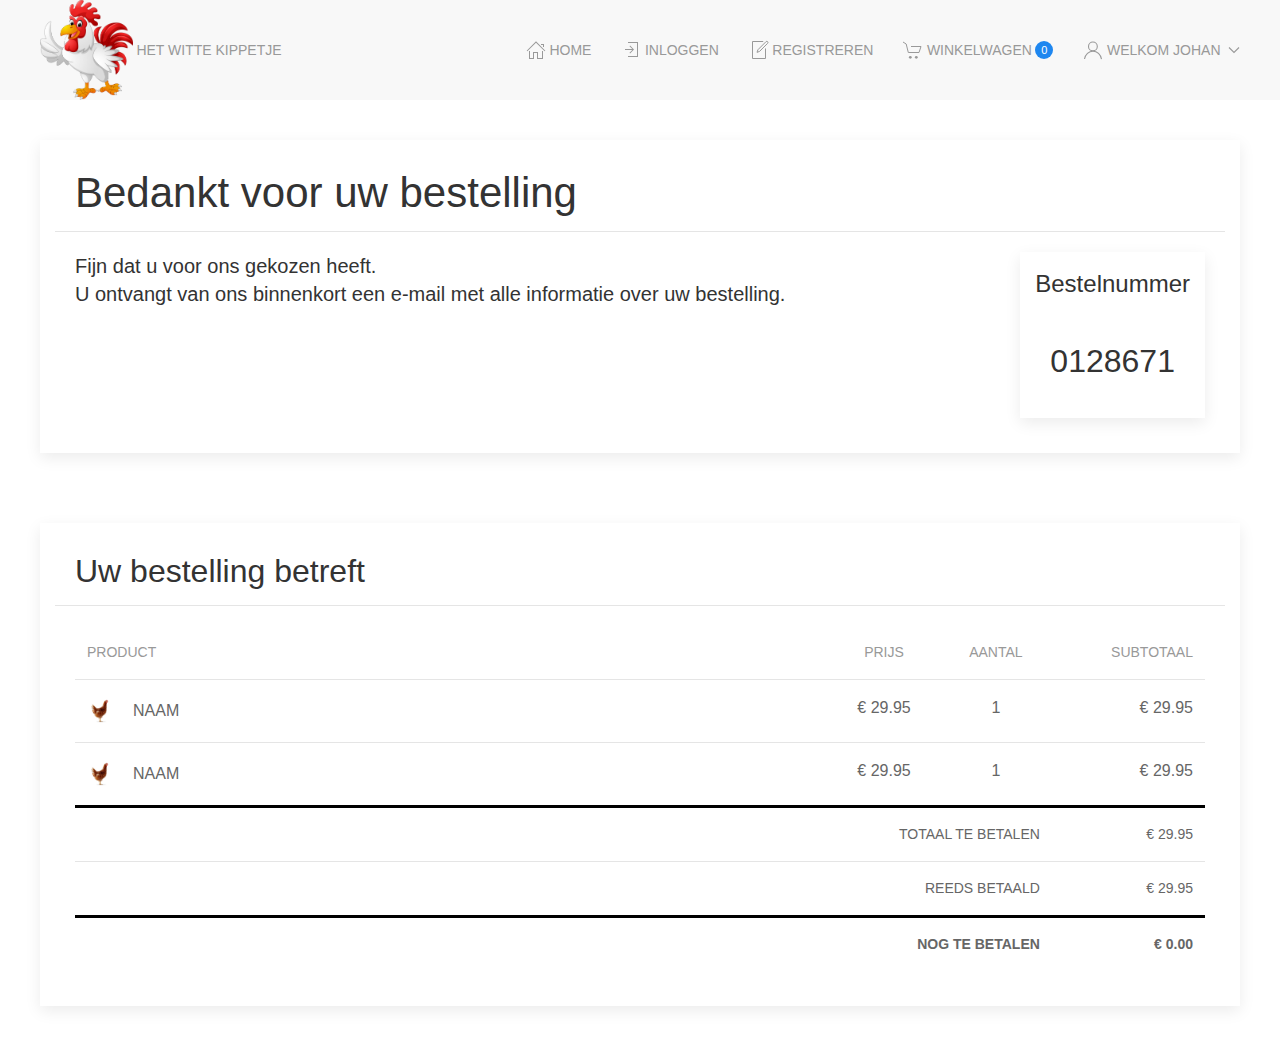
<file: design/order_confirm.html>
<!DOCTYPE html>
<html lang="nl">
   <head>
      <meta charset="UTF-8">
      <meta name="viewport" content="width=device-width, initial-scale=1.0">

      <title>Webshop De Witte Kip</title>

      <link rel="apple-touch-icon" sizes="180x180" href="img/apple-touch-icon.png">
      <link rel="icon" type="image/png" sizes="32x32" href="img/favicon-32x32.png">
      <link rel="icon" type="image/png" sizes="16x16" href="img/favicon-16x16.png">
      <link rel="manifest" href="img/site.webmanifest">

      <link rel="stylesheet" href="css/uikit.min.css">
      <link rel="stylesheet" href="css/style.css">

   </head>

   <body>
      <nav class="uk-navbar-container">
         <div class="uk-container">
            <div uk-navbar>

                  <div class="uk-navbar-left">
                     <ul class="uk-navbar-nav">
                        <li>
                           <a href="/">
                              <img class="logo" src="img/logo4.png" alt="Webshop Het Witte Kippetje" title="Webshop Het Witte Kippetje" />
                              Het Witte Kippetje
                           </a>
                        </li>
                     </ul>
                  </div>

                  <div class="uk-navbar-right">

                     <ul class="uk-navbar-nav">
                        <li><a href="/"><span uk-icon="icon: home"></span>Home</a></li>
                        <li><a href="login.html"><span uk-icon="icon: sign-in"></span>Inloggen</a></li>
                        <li><a href="register.html"><span uk-icon="icon: file-edit"></span>Registreren</a></li>
                        <li>
                           <a href="cart.html">
                              <span uk-icon="icon: cart"></span>
                              Winkelwagen
                              <span id="cart_amount_indicator" class="uk-badge">0</span>
                           </a>
                        </li>
                        <li>
                              <a href="#"><span uk-icon="icon: user"></span>Welkom Johan <span uk-navbar-parent-icon></span></a>
                              <div class="uk-navbar-dropdown">
                                 <ul class="uk-nav uk-navbar-dropdown-nav">
                                    <li class="uk-nav-header">Uw gegevens</li>
                                    <li><a href="#"><span uk-icon="icon: settings"></span>Profiel</a></li>
                                    <li><a href="#"><span uk-icon="icon: bag"></span>Bestellingen</a></li>
                                    <li><a href="#"><span uk-icon="icon: credit-card"></span>Facturen</a></li>
                                    <li><a href="#"><span uk-icon="icon: refresh"></span>Retouren</a></li>
                                    <li><a href="#"><span uk-icon="icon: heart"></span>Wensenlijst</a></li>
                                    <li class="uk-nav-header">Contact</li>
                                    <li><a href="#"><span uk-icon="icon: info"></span>Klantenservice</a></li>
                                    <li class="uk-nav-divider"></li>
                                    <li><a href="#"><span uk-icon="icon: sign-out"></span>Uitloggen</a></li>
                                 </ul>
                              </div>
                        </li>
                     </ul>

                  </div>
            </div>
         </div>
      </nav>

      <main class="uk-container uk-padding">
         <div class="uk-grid">
            <!-- BEGIN: BEDANKT -->
            <section class="uk-width-3-3 uk-flex uk-flex-column uk-cart-gap uk-margin-large-bottom">
               <div class="uk-card-default uk-card-small uk-flex uk-flex-column uk-padding-small">
                  <div class="uk-card-header">
                     <h1>Bedankt voor uw bestelling</h1>
                  </div>
                  <div class="uk-card-body uk-flex uk-flex-column uk-flex-between">
                     <div class="uk-flex uk-flex-between uk-flex-center">
                        <div>
                           <h4 class="uk-margin-remove">Fijn dat u voor ons gekozen heeft.</h4>
                           <h4 class="uk-margin-remove">U ontvangt van ons binnenkort een e-mail met alle informatie over uw bestelling.</h4>
                        </div>
                        <div class="uk-card-default uk-padding-small uk-flex-column uk-flex-middle uk-flex-center">
                           <h3 class="uk-text-center">Bestelnummer</h3>
                           <h2 class="uk-text-center">0128671</h2>
                        </div>
                     </div>
                  </div>
               </div>
            </section>
            <!-- EINDE: BEDANKT -->

            <!-- BEGIN: EINDAFREKENING -->
            <section class="uk-width-3-3">
               <div class="uk-card-default uk-card-small uk-flex uk-flex uk-flex-column uk-flex-between uk-padding-small">
                  <div class="uk-card-header">
                     <h2>Uw bestelling betreft</h2>
                  </div>
                  <div class="uk-card-body uk-flex uk-flex-column uk-flex-between">
                     <table class="uk-table uk-table-divider uk-width-2-2 order-confirm-table">
                        <thead>
                           <tr>
                                 <th class="uk-width-2-3">Product</th>
                                 <th class="uk-text-center">Prijs</th>
                                 <th class="uk-text-center">Aantal</th>
                                 <th class="uk-text-right">Subtotaal</th>
                           </tr>
                        </thead>
                        <tbody>
                           <tr>
                                 <td class="uk-flex uk-flex-middle uk-gap">
                                    <img class="uk-order-confirm-img" src="img/brown-chicken.jpg" alt="" />
                                    <p class="uk-margin-remove">NAAM</p>
                                 </td>
                                 <td class="uk-text-center">&euro; 29.95</td>
                                 <td class="uk-text-center">1</td>
                                 <td class="uk-text-right">&euro; 29.95</td>
                           </tr>
                           <tr>
                                 <td class="uk-flex uk-flex-middle uk-gap">
                                    <img class="uk-order-confirm-img" src="img/brown-chicken.jpg" alt="" />
                                    <p class="uk-margin-remove">NAAM</p>
                                 </td>
                                 <td class="uk-text-center">&euro; 29.95</td>
                                 <td class="uk-text-center">1</td>
                                 <td class="uk-text-right">&euro; 29.95</td>
                           </tr>
                        </tbody>
                        <tfoot>
                           <tr>
                              <td colspan="3" class="uk-text-right uk-text-uppercase">Totaal te betalen</td>
                              <td class="uk-text-right">&euro; 29.95</td>
                           </tr>
                           <tr>
                              <td colspan="3" class="uk-text-right uk-text-uppercase">Reeds betaald</td>
                              <td class="uk-text-right">&euro; 29.95</td>
                           </tr>
                           <tr>
                              <td colspan="3" class="uk-text-right uk-text-uppercase uk-text-bolder">Nog te betalen</td>
                              <td class="uk-text-right uk-text-bolder">&euro; 0.00</td>
                           </tr>
                        </tfoot>
                     </table>
                  </div>
               </div>
            </section>
            <!-- EINDE: EINDAFREKENING -->
         </div>
      </main>
      
      <script src="js/uikit.min.js"></script>
      <script src="js/uikit-icons.min.js"></script>
   </body>
</html>
</file>
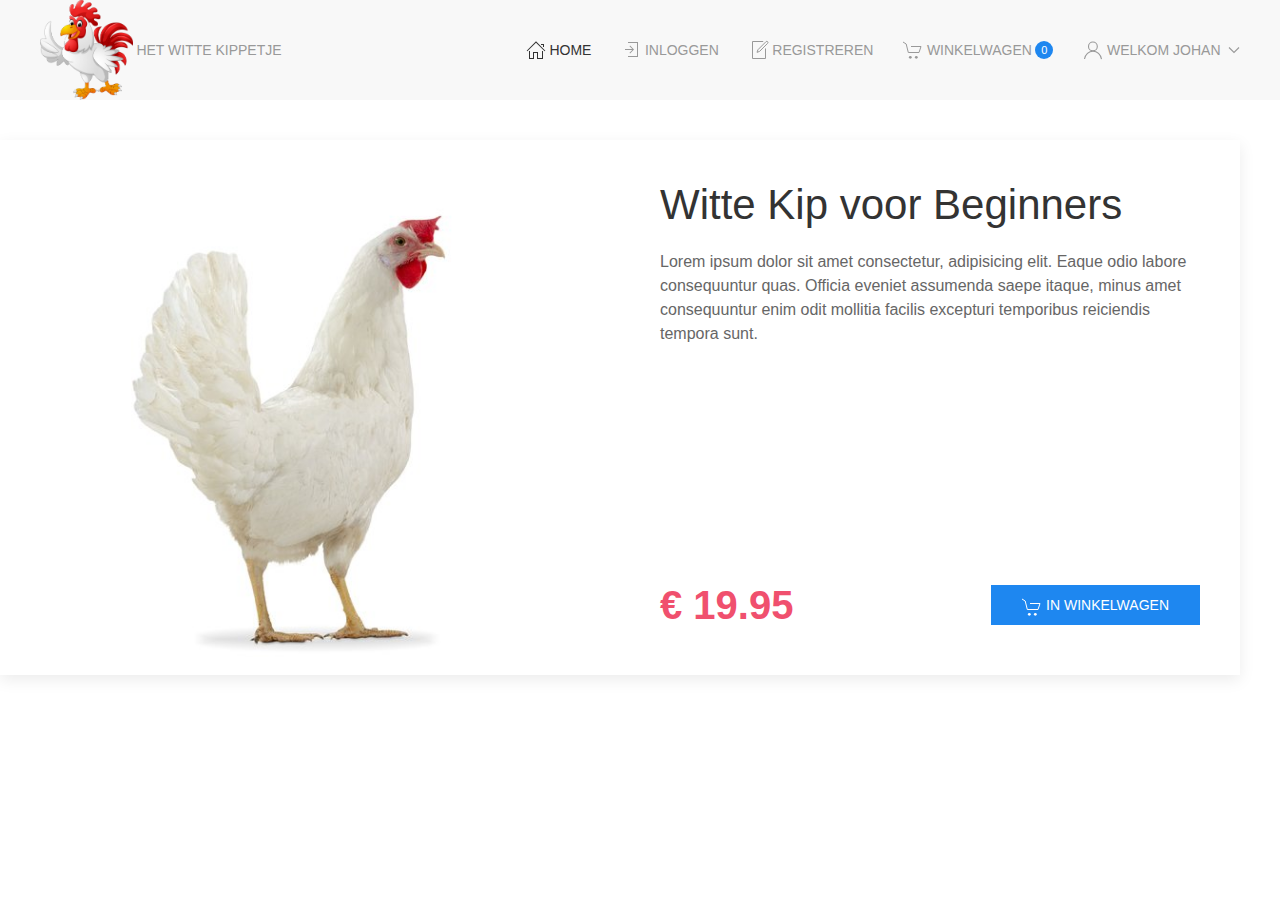
<file: design/product.html>
<!DOCTYPE html>
<html lang="nl">
   <head>
      <meta charset="UTF-8">
      <meta name="viewport" content="width=device-width, initial-scale=1.0">

      <title>Webshop De Witte Kip</title>

      <link rel="apple-touch-icon" sizes="180x180" href="img/apple-touch-icon.png">
      <link rel="icon" type="image/png" sizes="32x32" href="img/favicon-32x32.png">
      <link rel="icon" type="image/png" sizes="16x16" href="img/favicon-16x16.png">
      <link rel="manifest" href="img/site.webmanifest">

      <link rel="stylesheet" href="css/uikit.min.css">
      <link rel="stylesheet" href="css/style.css">

   </head>

   <body>
      <nav class="uk-navbar-container">
         <div class="uk-container">
            <div uk-navbar>

                  <div class="uk-navbar-left">
                     <ul class="uk-navbar-nav">
                        <li>
                           <a href="/">
                              <img class="logo" src="img/logo4.png" alt="Webshop Het Witte Kippetje" title="Webshop Het Witte Kippetje" />
                              Het Witte Kippetje
                           </a>
                        </li>
                     </ul>
                  </div>

                  <div class="uk-navbar-right">

                     <ul class="uk-navbar-nav">
                        <li class="uk-active"><a href="/"><span uk-icon="icon: home"></span>Home</a></li>
                        <li><a href="login.html"><span uk-icon="icon: sign-in"></span>Inloggen</a></li>
                        <li><a href="register.html"><span uk-icon="icon: file-edit"></span>Registreren</a></li>
                        <li>
                           <a href="cart.html">
                              <span uk-icon="icon: cart"></span>
                              Winkelwagen
                              <span id="cart_amount_indicator" class="uk-badge">0</span>
                           </a>
                        </li>
                        <li>
                              <a href="#"><span uk-icon="icon: user"></span>Welkom Johan <span uk-navbar-parent-icon></span></a>
                              <div class="uk-navbar-dropdown">
                                 <ul class="uk-nav uk-navbar-dropdown-nav">
                                    <li class="uk-nav-header">Uw gegevens</li>
                                    <li><a href="#"><span uk-icon="icon: settings"></span>Profiel</a></li>
                                    <li><a href="#"><span uk-icon="icon: bag"></span>Bestellingen</a></li>
                                    <li><a href="#"><span uk-icon="icon: credit-card"></span>Facturen</a></li>
                                    <li><a href="#"><span uk-icon="icon: refresh"></span>Retouren</a></li>
                                    <li><a href="#"><span uk-icon="icon: heart"></span>Wensenlijst</a></li>
                                    <li class="uk-nav-header">Contact</li>
                                    <li><a href="#"><span uk-icon="icon: info"></span>Klantenservice</a></li>
                                    <li class="uk-nav-divider"></li>
                                    <li><a href="#"><span uk-icon="icon: sign-out"></span>Uitloggen</a></li>
                                 </ul>
                              </div>
                        </li>
                     </ul>

                  </div>
            </div>
         </div>
      </nav>

      <main class="uk-container uk-padding">
         <div class="uk-grid">
            <section class="uk-width-1">
               <div class="uk-grid uk-card uk-card-default">
                  <section class="uk-width-1-2 uk-card-media-left">
                     <img src="img/white-chicken.jpg" class="" alt="" title="" />
                  </section>
                  <section class="uk-width-1-2 uk-card-body uk-flex uk-flex-column uk-flex-between">
                     <div class="">
                        <h1>Witte Kip voor Beginners</h1>
                        <p class="">
                           Lorem ipsum dolor sit amet consectetur, adipisicing elit. 
                           Eaque odio labore consequuntur quas. Officia eveniet assumenda saepe itaque, 
                           minus amet consequuntur enim odit mollitia facilis excepturi temporibus 
                           reiciendis tempora sunt.
                        </p>
                     </div>
                     <div class="uk-flex uk-flex-between uk-flex-middle">
                        <div class="price-block">
                           <p class="product-view__price uk-text-bold uk-text-danger uk-text-left uk-text-bolder">&euro; 19.95</p>
                        </div>
                        <div>
                           <button class="uk-button uk-button-primary">
                              <span uk-icon="icon: cart"></span>
                              In winkelwagen
                           </button>
                        </div>   
                     </div>
                  </section>
               </div>
            </section>
         </div>
      </main>

      <script src="js/uikit.min.js"></script>
      <script src="js/uikit-icons.min.js"></script>
   </body>
</html>
</file>
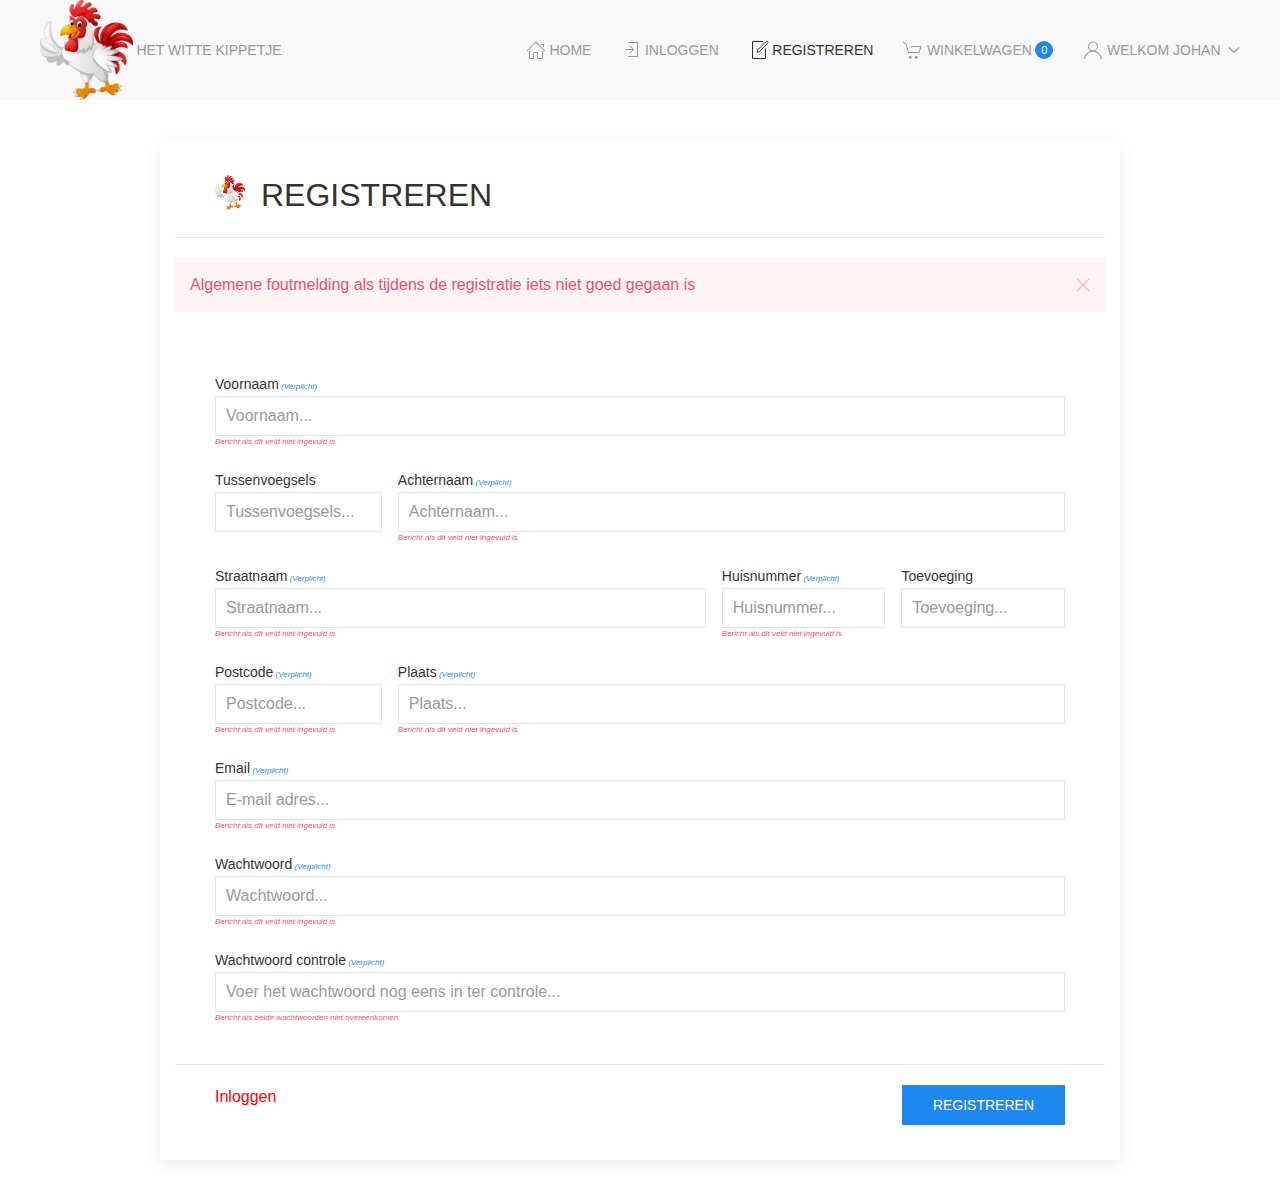
<file: design/register.html>
<!DOCTYPE html>
<html lang="nl">
   <head>
      <meta charset="UTF-8">
      <meta name="viewport" content="width=device-width, initial-scale=1.0">

      <title>Webshop De Witte Kip</title>

      <link rel="apple-touch-icon" sizes="180x180" href="img/apple-touch-icon.png">
      <link rel="icon" type="image/png" sizes="32x32" href="img/favicon-32x32.png">
      <link rel="icon" type="image/png" sizes="16x16" href="img/favicon-16x16.png">
      <link rel="manifest" href="img/site.webmanifest">

      <link rel="stylesheet" href="css/uikit.min.css">
      <link rel="stylesheet" href="css/style.css">

   </head>

   <body>
      <nav class="uk-navbar-container">
         <div class="uk-container">
            <div uk-navbar>

                  <div class="uk-navbar-left">
                     <ul class="uk-navbar-nav">
                        <li>
                           <a href="/">
                              <img class="logo" src="img/logo4.png" alt="Webshop Het Witte Kippetje" title="Webshop Het Witte Kippetje" />
                              Het Witte Kippetje
                           </a>
                        </li>
                     </ul>
                  </div>

                  <div class="uk-navbar-right">

                     <ul class="uk-navbar-nav">
                        <li><a href="/"><span uk-icon="icon: home"></span>Home</a></li>
                        <li><a href="login.html"><span uk-icon="icon: sign-in"></span>Inloggen</a></li>
                        <li class="uk-active"><a href="register.html"><span uk-icon="icon: file-edit"></span>Registreren</a></li>
                        <li>
                           <a href="cart.html">
                              <span uk-icon="icon: cart"></span>
                              Winkelwagen
                              <span id="cart_amount_indicator" class="uk-badge">0</span>
                           </a>
                        </li>
                        <li>
                              <a href="#"><span uk-icon="icon: user"></span>Welkom Johan <span uk-navbar-parent-icon></span></a>
                              <div class="uk-navbar-dropdown">
                                 <ul class="uk-nav uk-navbar-dropdown-nav">
                                    <li class="uk-nav-header">Uw gegevens</li>
                                    <li><a href="#"><span uk-icon="icon: settings"></span>Profiel</a></li>
                                    <li><a href="#"><span uk-icon="icon: bag"></span>Bestellingen</a></li>
                                    <li><a href="#"><span uk-icon="icon: credit-card"></span>Facturen</a></li>
                                    <li><a href="#"><span uk-icon="icon: refresh"></span>Retouren</a></li>
                                    <li><a href="#"><span uk-icon="icon: heart"></span>Wensenlijst</a></li>
                                    <li class="uk-nav-header">Contact</li>
                                    <li><a href="#"><span uk-icon="icon: info"></span>Klantenservice</a></li>
                                    <li class="uk-nav-divider"></li>
                                    <li><a href="#"><span uk-icon="icon: sign-out"></span>Uitloggen</a></li>
                                 </ul>
                              </div>
                        </li>
                     </ul>

                  </div>
            </div>
         </div>
      </nav>

      <main class="uk-container uk-padding uk-flex uk-flex-middle uk-flex-center">
         <form method="POST" action="" class="uk-width-1-1 uk-flex uk-flex-center">
            <div class="uk-card uk-card-default uk-width-4-5 uk-padding-small">
               <div class="uk-card-header uk-flex uk-gap">
                  <img src="img/logo4.png" class="uk-card-media uk-card-register-logo" alt="Webshop Het Witte Kippetje" title="Webshop Het Witte Kippetje" />
                  <h2 class="uk-text-uppercase uk-margin-remove-top">Registreren</h2>
               </div>
               <div class="uk-alert-danger" uk-alert>
                  <a href class="uk-alert-close" uk-close></a>
                  <p>Algemene foutmelding als tijdens de registratie iets niet goed gegaan is</p>
               </div>
               <div class="uk-card-body uk-flex uk-flex-between uk-card-body-gap">
                  <div class="uk-width-1-1 uk-flex uk-flex-column">
                     <div class="">
                        <label for="firstname" class="uk-form-label">Voornaam<span class="uk-text-xsmall uk-text-italic uk-text-primary"> (Verplicht)</span></label>
                        <input type="text" name="firstname" class="uk-input" id="firstname" placeholder="Voornaam..." />
                        <p class="uk-text-danger uk-text-xsmall uk-text-italic uk-margin-remove-vertical">Bericht als dit veld niet ingevuld is</p>
                     </div>
                     <div class="uk-flex uk-gap uk-margin-top">
                        <div class="uk-width-1-5">
                           <label for="prefixes" class="uk-form-label">Tussenvoegsels</label>
                           <input type="text" name="prefixes" class="uk-input" id="prefixes" placeholder="Tussenvoegsels..." />
                        </div>
                        <div class="uk-width-4-5">
                           <label for="lastname" class="uk-form-label">Achternaam<span class="uk-text-xsmall uk-text-italic uk-text-primary"> (Verplicht)</span></label>
                           <input type="text" name="lastname" class="uk-input" id="lastname" placeholder="Achternaam..." />
                           <p class="uk-text-danger uk-text-xsmall uk-text-italic uk-margin-remove-vertical">Bericht als dit veld niet ingevuld is</p>
                        </div>
                     </div>
                     
                     <div class="uk-flex uk-gap uk-margin-top">
                        <div class="uk-width-3-5">
                           <label for="street" class="uk-form-label">Straatnaam<span class="uk-text-xsmall uk-text-italic uk-text-primary"> (Verplicht)</span></label>
                           <input type="text" name="street" class="uk-input" id="street" placeholder="Straatnaam..." />
                           <p class="uk-text-danger uk-text-xsmall uk-text-italic uk-margin-remove-vertical">Bericht als dit veld niet ingevuld is</p>
                        </div>
                        <div class="uk-width-1-5">
                           <label for="housenumber" class="uk-form-label">Huisnummer<span class="uk-text-xsmall uk-text-italic uk-text-primary"> (Verplicht)</span></label>
                           <input type="text" name="housenumber" class="uk-input" id="housenumber" placeholder="Huisnummer..." />
                           <p class="uk-text-danger uk-text-xsmall uk-text-italic uk-margin-remove-vertical">Bericht als dit veld niet ingevuld is</p>
                        </div>
                        <div class="uk-width-1-5">
                           <label for="addition" class="uk-form-label">Toevoeging</label>
                           <input type="text" name="addition" class="uk-input" id="addition" placeholder="Toevoeging..." />
                        </div>
                     </div>
                     <div class="uk-flex uk-gap uk-margin-top">
                        <div class="uk-width-1-5">
                           <label for="zipcode" class="uk-form-label">Postcode<span class="uk-text-xsmall uk-text-italic uk-text-primary"> (Verplicht)</span></label>
                           <input type="text" name="zipcode" class="uk-input" id="zipcode" placeholder="Postcode..." />
                           <p class="uk-text-danger uk-text-xsmall uk-text-italic uk-margin-remove-vertical">Bericht als dit veld niet ingevuld is</p>
                        </div>
                        <div class="uk-width-4-5">
                           <label for="city" class="uk-form-label">Plaats<span class="uk-text-xsmall uk-text-italic uk-text-primary"> (Verplicht)</span></label>
                           <input type="text" name="city" class="uk-input" id="city" placeholder="Plaats..." />
                           <p class="uk-text-danger uk-text-xsmall uk-text-italic uk-margin-remove-vertical">Bericht als dit veld niet ingevuld is</p>
                        </div>
                     </div>
                     <div class="uk-margin-top">
                        <label for="email" class="uk-form-label">Email<span class="uk-text-xsmall uk-text-italic uk-text-primary"> (Verplicht)</span></label>
                        <input type="email" name="email" class="uk-input" id="email" placeholder="E-mail adres..." />
                        <p class="uk-text-danger uk-text-xsmall uk-text-italic uk-margin-remove-vertical">Bericht als dit veld niet ingevuld is</p>
                     </div>
                     <div class="uk-margin-top">
                        <label for="password" class="uk-form-label">Wachtwoord<span class="uk-text-xsmall uk-text-italic uk-text-primary"> (Verplicht)</span></label>
                        <input type="password" name="password" class="uk-input" id="password" placeholder="Wachtwoord..." />
                        <p class="uk-text-danger uk-text-xsmall uk-text-italic uk-margin-remove-vertical">Bericht als dit veld niet ingevuld is</p>
                     </div>
                     <div class="uk-margin-top">
                        <label for="password-confirm" class="uk-form-label">Wachtwoord controle<span class="uk-text-xsmall uk-text-italic uk-text-primary"> (Verplicht)</span></label>
                        <input type="password" name="password_confirm" class="uk-input" id="password-confirm" placeholder="Voer het wachtwoord nog eens in ter controle..." />
                        <p class="uk-text-danger uk-text-xsmall uk-text-italic uk-margin-remove-vertical">Bericht als beide wachtwoorden niet overeenkomen</p>
                     </div>
                  </div>
               </div>
               <div class="uk-card-footer uk-flex uk-flex-between">
                  <a href="login.html" class="">Inloggen</a>
                  <button class="uk-button uk-button-primary" type="submit">Registreren</button>
               </div>
            </div>
         </form>
      </main>
      
      <script src="js/uikit.min.js"></script>
      <script src="js/uikit-icons.min.js"></script>
   </body>
</html>
</file>
<file: design/css/style.css>
.logo {
   height: 100px;
}

.product-image {
   width: 206px;
   height: 206px;
}

.product-card, .product-card-p {
   text-decoration: none !important;
   color: #0008e8;
}

.uk-card-home, .uk-card-body-home {
   width: 300px;
}

.uk-card-body-home > p {
   max-width: 250px;
}

.uk-card-body-home > p:first-child {
   min-height: 72px;
}

.uk-flex-home, .uk-cart-gap, .uk-card-body-gap {
   gap: 1rem;
}

.product-view__price {
   font-size: 2.5rem;
   margin: 0;
}

.uk-text-xsmall {
   font-size: .5rem;
   line-height: 1.5;
}

.uk-link-cart-trash {
   text-decoration: none !important;
}

.uk-link-cart-trash:hover {
   color: #29d619 !important;
}

.uk-text-medium {
   font-size: 1.2rem !important;
   line-height: 1.5;
}

.uk-card-body-login-logo {
   width: 200px !important;
}

.uk-card-register-logo {
   width: 30px;
   height: 35px;
}

.uk-gap {
   gap: 1rem;
}

.uk-order-confirm-img {
   width: 30px !important;

}

.order-confirm-table tbody tr:last-child, tfoot tr:nth-child(2) {
   border-bottom: 3px solid #000000 !important;
}
</file>
